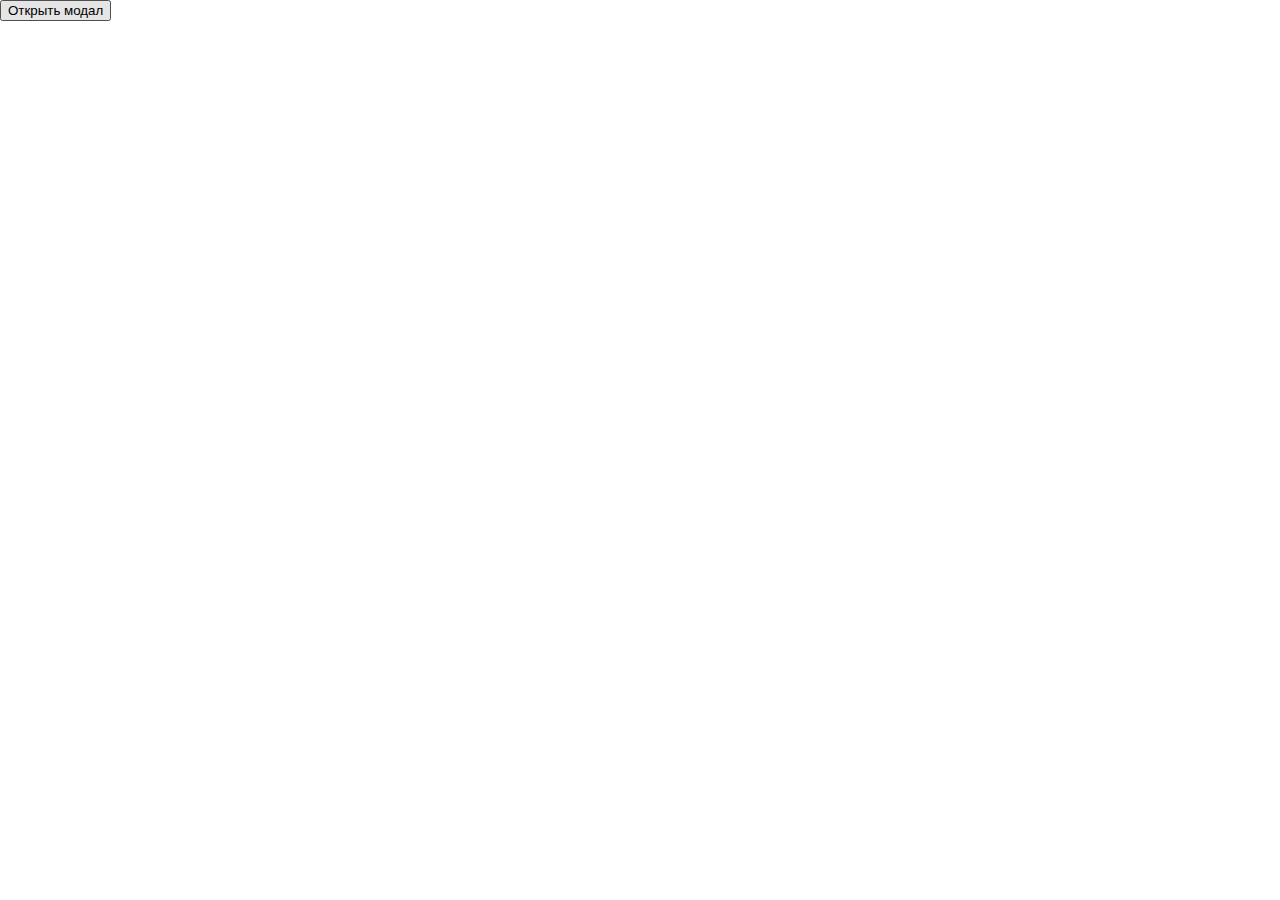
<file: landing-js/index.html>
<html lang="ru">
  <head>
    <meta charset="UTF-8" />
    <meta name="viewport" content="width=device-width, initial-scale=1.0" />
    <link rel="stylesheet" href="style.css">
    <title>ProjectList</title>
    <style>
    </style>
  </head>
  <body> 
    <button  class="openModal">Открыть модал</button>
    <div class="ModalOverlay">
    <div class="modal">
      <button class="modal-close">Закрыть</button>
    </div>
    </div>
    <script src="script.js"></script>
  </body>
</html>
</file>
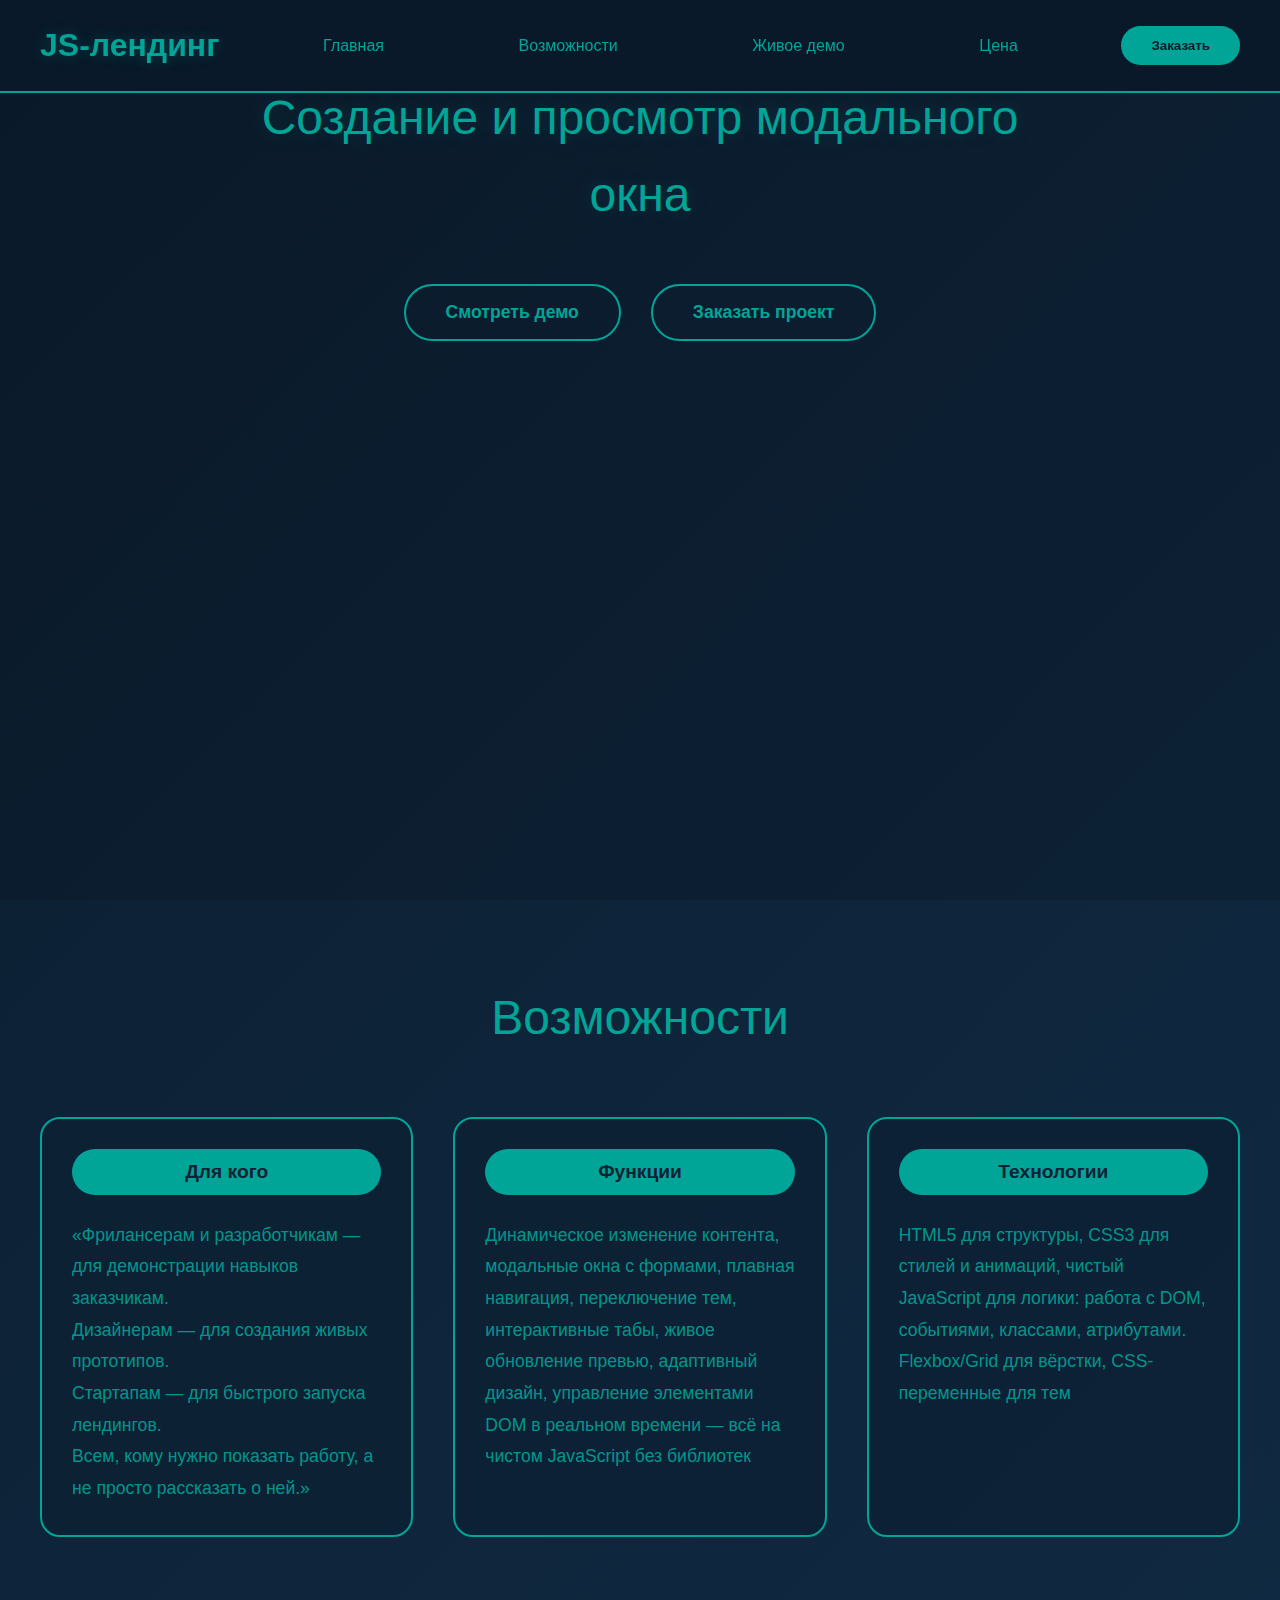
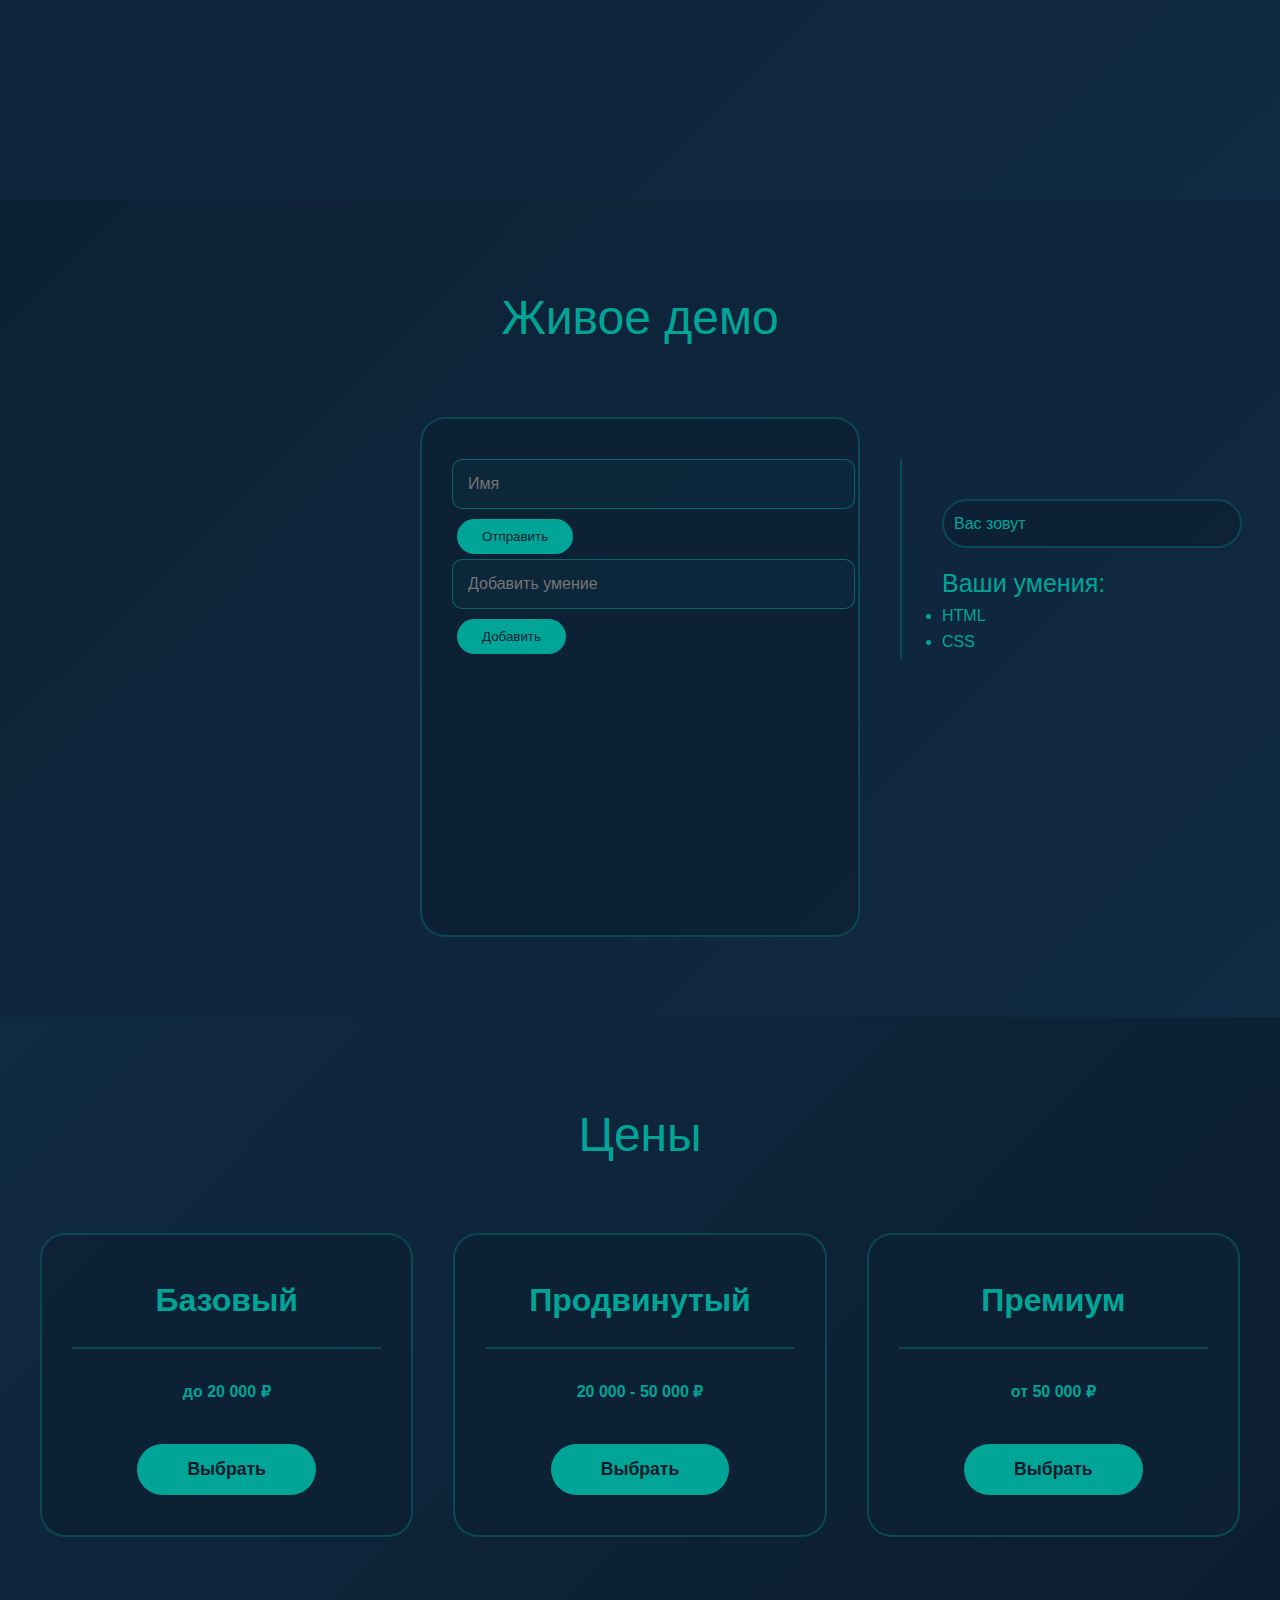
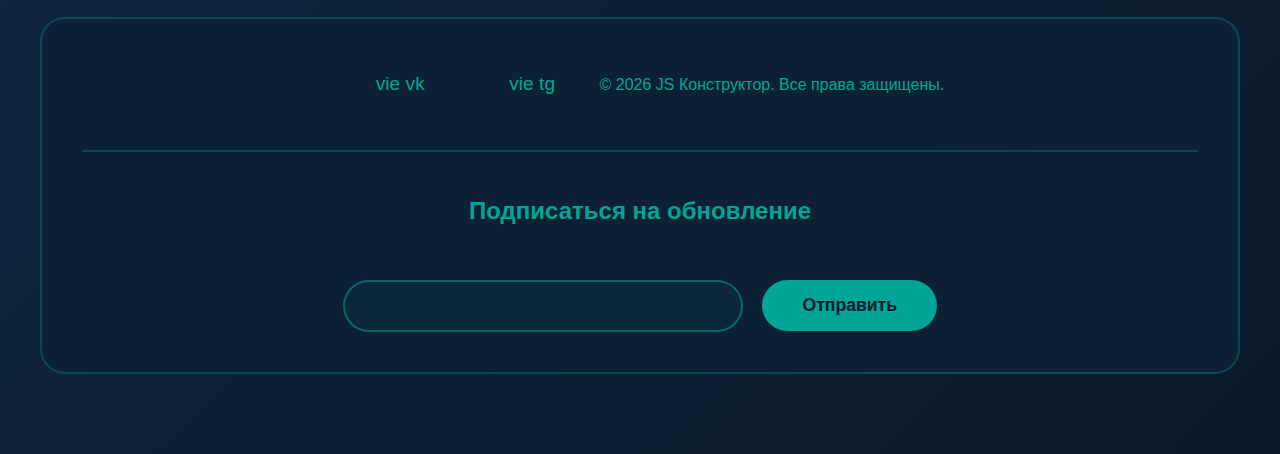
<file: Лендинг JS/index.html>
<!DOCTYPE html>
<html lang="ru">
<head>
    <meta charset="UTF-8">
    <meta name="viewport" content="width=device-width, initial-scale=1.0">
    <link rel="stylesheet" href="style.css">
    <title>ProjectList</title>
    <style>
    </style>
</head>
  <body>
     <button class="burger-menu" id="burgerMenu">☰</button>
    <div class="container" id="container">
        <div class="mainWeb">
            <div class="navig-menu">
                <header class="main-header">JS-лендинг</header>
                <a class="navigMainMenu" href="#section1">Главная</a>
                <a class="navigMainMenu" href="#section2">Возможности</a>
                <a class="navigMainMenu" href="#section3">Живое демо</a>
                <a class="navigMainMenu" href="#section4">Цена</a>
                <button class="menuBtn action-btn" data-action="">Заказать</button>
            </div>
        </div>
        <div class="web-1" id="section1">
            <div class="header-menu">
                <header>Создание и просмотр модального окна</header>
            </div>
            <div class="twoBtnMenu">
                <button class="watchDemo" id="watchDemoBtn">Смотреть демо</button>
                <button class="buyProject action-btn" id="buyProject">Заказать проект</button>
            </div>
            <div class="form_modal" id="orderModal">
                <div class="modal__overlay"></div>
                <div class="modal__content">
                    <button class="modal__close" id="closeOrderModal">×</button>
                    <header class="modal__title">Заказать проект</header>
                    <form class="order-form" id="orderForm">
                        <div class="form-group">
                            <label for="name">Имя</label>
                            <input type="text" id="orderName" name="name" required placeholder="Как к вам обращаться" class="order__name">
                        </div>
                        <div class="form-group">
                            <label for="email">Email</label>
                            <input type="email" id="orderEmail" name="email" required placeholder="example@mail.com" class="order__email">
                        </div>
                        <div class="form-group">
                            <label for="description">Описание проекта</label>
                            <textarea id="description" name="description" rows="4" placeholder="Что вы хотите сделать" class="order__info"></textarea>
                        </div>
                        <div class="form-group">
                            <label for="budget">Бюджет</label>
                            <select id="budget" name="budget" class="order_money">
                                <option value="">Выберите вариант</option>
                                <option value="до 20к">до 20 000 ₽</option>
                                <option value="20-50к">20 000 - 50 000 ₽</option>
                                <option value="50к+">от 50 000 ₽</option>
                            </select>
                        </div>
                        <button type="submit" class="order-btn--submit">Отправить заявку</button>
                    </form>
                </div>
            </div>
            <div class="modal" id="modal">
                <input type="text" placeholder="Введите имя" class="modal-input" id="modalInput">
                <button class="modalBtn" id="ModalBtn" data-add="name" data-input="modalInput" data-target="modalInfo">Отправить</button>
                <p class="modal-info" id="modalInfo">Привет, </p>
                <button class="separatelyBtn" id="FullDemoBtn">Полное демо</button>
            </div>
            <div class="fullModal" id="fullModal">
                <button class="close-modal" id="closeModal">X</button>
                <p class="fullModalHeader">FULL VERSION</p>
                <div class="modalContent">
                    <div class="modalLeft">
                        <input class="modalName" id="JSModalName" type="text" placeholder="Введите имя...">
                        <button class="BtnModalName" data-add="name" data-input="JSModalName" data-target="nameModal">Отправить</button>
                        <div class="inputSkillWrapper">
                            <input class="inputModal" type="text" placeholder="Добавить навык...">
                            <button class="BtnModalSkill" data-add="skill" data-input="inputModal" data-target="skillModal">+</button>
                        </div>
                    </div>
                    <div class="modalRight">
                        <p class="headerModal">Визитка с резюме</p>
                        <p class="nameModal">Имя</p>
                        <p class="SkillModalInfo">Навыки:</p>
                        <ul class="skillModal">
                            <li>HTML</li>
                            <li>CSS</li>
                        </ul>
                    </div>
                </div>
            </div>
        </div>
        <div class="web-2" id="section2">
            <header class="opportunities">Возможности</header>
            <div class="ThreeTab">
                <div class="forWhom">
                    <button>Для кого</button>
                    <p class="komu">«Фрилансерам и разработчикам — для демонстрации навыков заказчикам. <br> Дизайнерам — для создания живых прототипов. <br> Стартапам — для быстрого запуска лендингов. <br> Всем, кому нужно показать работу, а не просто рассказать о ней.»</p>
                </div>
                <div class="function">
                    <button>Функции</button>
                    <p class="functionInfo">Динамическое изменение контента, модальные окна с формами, плавная навигация, переключение тем, интерактивные табы, живое обновление превью, адаптивный дизайн, управление элементами DOM в реальном времени — всё на чистом JavaScript без библиотек</p>
                </div>
                <div class="technology">
                    <button>Технологии</button>
                    <p class="technologyInfo">HTML5 для структуры, CSS3 для стилей и анимаций, чистый JavaScript для логики: работа с DOM, событиями, классами, атрибутами. Flexbox/Grid для вёрстки, CSS-переменные для тем</p>
                </div>
            </div>
        </div>
        <div class="web-3" id="section3">
            <header class="headerLife">Живое демо</header>
            <div class="lifeBlock">
                <div class="leftLifeBlock">
                    <input type="text" class="lifeName" placeholder="Имя">
                    <button class="lifeNameBtn" id="lifeNameBtn">Отправить</button>
                    <input type="text" class="newSkill" placeholder="Добавить умение">
                    <button class="addSkill" data-add="skill" data-input="newSkill" data-target="listSkill">Добавить</button>
                </div>
                <div class="rightLifeBlock">
                    <p class="yourName" id="yourName">Вас зовут </p>
                    <p class="your-Skill" id="YourSkill">Ваши умения:</p>
                    <ul id="listSkill">
                        <li>HTML</li>
                        <li>CSS</li>
                    </ul>
                </div>
            </div>
        </div>
        <div class="web-4" id="section4">
            <header class="headerPrice">Цены</header>
            <div class="price">
                <div class="noob priceInfo">
                    <h1>Базовый</h1>
                    <h4>до 20 000 ₽</h4>
                    <div class="info-price">
                        <button class="priceSelect">Выбрать</button>
                    </div>
                </div>
                <div class="pro priceInfo">
                    <h1>Продвинутый</h1>
                    <h4>20 000 - 50 000 ₽</h4>
                    <div class="info-price">
                        <button class="priceSelect">Выбрать</button>
                    </div>
                </div>
                <div class="god priceInfo">
                    <h1>Премиум</h1>
                    <h4>от 50 000 ₽</h4>
                    <div class="info-price">
                        <button class="priceSelect">Выбрать</button>
                    </div>
                </div>
            </div>
            <div class="my-info">
                <a href="https://vk.com/i_always_comeback_2">vie vk</a>
                <a href="https://t.me/Msmink9191">vie tg</a>
                © 2026 JS Конструктор. Все права защищены.
                <div class="sub-info">
                    <div class="Heading-email">
                        <h2 class="sub-commit">Подписаться на обновление</h2>
                    </div>
                    <input type="email" id="lastEmail">
                    <button id="lastBtn">Отправить</button>
                </div>
            </div>
        </div>
    </div>
    <script src="script.js"></script>
  </body>
</html>
</file>
<file: landing-js/style.css>
body{
    margin: 0px;
    padding: 0px;
}
.ModalOverlay{
    position: fixed;
    top: 0 ;
left: 0 ;
width: 100%;
height: 100%;
background-color: rgba(0, 0, 0, 0.7);
z-index: 1000;

}
.modal{
    position: absolute;
    left: 50%;
    top: 50%;
    transform: translate(-50%,-50%);
    border: black solid 6px;
    padding: 90px;
    opacity: 0;
}
.modal--active{
    opacity: 1;
}
.ModalOverlay {
    opacity: 0;
    pointer-events: none;
    transition: opacity 0.3s;
}

.ModalOverlay--active {
    opacity: 1;
    pointer-events: auto;
}
</file>
<file: Лендинг JS/style.css>
* {
    margin: 0;
    padding: 0;
    box-sizing: border-box;
}
body {
    font-family: 'Segoe UI', Tahoma, Geneva, Verdana, sans-serif;
    background: #0a1929;
    color: rgb(1, 165, 151);
    line-height: 1.6;
}
.navig-menu {
    display: flex;
    justify-content: space-between;
    align-items: center;
    padding: 20px 40px;
    background: rgba(10, 25, 41, 0.95);
    border-bottom: 2px solid rgb(1, 165, 151);
    position: fixed;
    width: 100%;
    top: 0;
    z-index: 1000;
    backdrop-filter: blur(10px);
}
.main-header {
    font-size: 2rem;
    font-weight: 700;
    color: rgb(1, 165, 151);
    text-shadow: 0 0 15px rgba(1, 165, 151, 0.3);
    cursor: pointer;
}
.navigMainMenu {
    color: rgb(1, 165, 151);
    text-decoration: none;
    margin: 0 15px;
    padding: 8px 16px;
    border-radius: 20px;
    transition: all 0.3s ease;
    font-weight: 500;
}
.navigMainMenu:hover {
    background: rgba(1, 165, 151, 0.1);
    transform: translateY(-2px);
}
.menuBtn {
    background: rgb(1, 165, 151);
    color: #0a1929;
    border: none;
    padding: 12px 30px;
    border-radius: 25px;
    font-weight: 600;
    cursor: pointer;
    transition: all 0.3s ease;
}
.menuBtn:hover {
    background: rgb(2, 185, 170);
    transform: scale(1.05);
    box-shadow: 0 5px 15px rgba(1, 165, 151, 0.3);
}
.web-1 {
    min-height: 100vh;
    padding: 60px 20px;
    display: flex;
    flex-direction: column;
    align-items: center;
    background: linear-gradient(135deg, #0a1929 0%, #0d2135 100%);
}
.header-menu header {
    font-size: 3rem;
    text-align: center;
    margin-bottom: 50px;
    max-width: 800px;
    color: rgb(1, 165, 151);
    text-shadow: 0 0 20px rgba(1, 165, 151, 0.2);
    padding-top: 20px;
}
.twoBtnMenu {
    display: flex;
    gap: 30px;
    margin-bottom: 60px;
}
.form_modal{
    flex: 1;
    padding: 20px;
    background: rgba(13, 33, 53, 0.9);
    border-radius: 25px ;
    border: 2px solid rgba(1, 165, 151, 0.3);
    opacity: 0;
    display: none;
}
.form_modal.active{
    opacity: 1;
    display: block;
}
.modal__close{
    position: relative;
    bottom: 0px;
    left: 90%;
    background: rgb(1, 165, 151);
    color: #0d2135;
    border: none;
    width: 36px;
    height: 36px;
    border-radius: 50%;
    cursor: pointer;
    font-weight: bold;
    font-size: 1.2rem;
}
.modal__title{
    text-align: center;
    position: relative;
    bottom: 35px;
    margin:  0px 48px;
    font-size: 24px;
    font-weight: 500;
}
.order__name{
    width: 100%;
    padding: 15px;
    margin-bottom: 20px;
    border: 1px solid rgba(1, 165, 151, 0.5);
    border-radius: 10px;
    background: rgba(1, 165, 151, 0.05);
    color: rgb(1, 165, 151);
    font-size: 1rem;
}
.order__info{
    width: 100%;
    padding: 15px;
    margin-bottom: 10px;
    border: 1px solid rgba(1, 165, 151, 0.5);
    border-radius: 10px;
    background: rgba(1, 165, 151, 0.05);
    color: rgb(1, 165, 151);
    font-size: 1rem;
    resize: none;
}
.order__email{
   width: 100%;
    padding: 15px;
    margin-bottom: 20px;
    border: 1px solid rgba(1, 165, 151, 0.5);
    border-radius: 10px;
    background: rgba(1, 165, 151, 0.05);
    color: rgb(1, 165, 151);
    font-size: 1rem; 
}
.order_money{
width: 100%;
    padding: 15px;
    margin-bottom: 20px;
    border: 1px solid rgba(1, 165, 151, 0.5);
    border-radius: 10px 10px 0px 0px;
    background: rgba(1, 165, 151, 0.05);
    color: rgb(1, 165, 151);
    font-size: 1rem; 
    cursor: pointer;
}
.order-btn--submit{
    position: relative;
    left: 50%;
    transform: translate(-50%);
    border: 1px solid rgba(1, 165, 151, 0.5);
    border-radius: 10px;
    background: rgba(1, 165, 151, 0.05);
    color: rgb(1, 165, 151);
    padding: 8px;
    cursor: pointer;
    transition: all 0.7s ease;
}
.order-btn--submit:hover{
    background: rgb(1, 165, 151);
    color: #0a1929;
}
.watchDemo, .buyProject  {
    padding: 16px 40px;
    font-size: 1.1rem;
    border-radius: 30px;
    border: 2px solid rgb(1, 165, 151);
    background: transparent;
    color: rgb(1, 165, 151);
    cursor: pointer;
    transition: all 0.3s ease;
    font-weight: 600;
}
.watchDemo:hover, .buyProject:hover {
    background: rgb(1, 165, 151);
    color: #0a1929;
    transform: translateY(-5px);
}
.modal-project{
    flex: 1;
    min-height: 400px;
    min-width: 800px;
    max-height: 500px;
    max-width: 1000px;
    background: rgba(13, 33, 53, 0.9);
    border-radius: 25px;
    padding: 40px 30px;
    margin: 0px 200px   ;
    border: 2px solid rgba(1, 165, 151, 0.3);
    width: 50vh;
    border-right:2px solid rgba(1, 165, 151, 0.3); ;
    opacity: 0;
    visibility: hidden;
    transition: opacity 0.3s ease, visibility 0.3s ease;
}
.modal-project.active{
    opacity: 1;
    visibility: visible;
}
.input-project,
.emailProject,
.btn-project,
.big-text{
    margin-bottom: 15px;
    padding: 16px 40px;
    font-size: 1.1rem;
    border-radius: 30px;
    border: 2px solid rgb(1, 165, 151);
    background: transparent;
    color: rgb(1, 165, 151);
    cursor: pointer;
    transition: all 0.3s ease;
    font-weight: 600;
}
.btn-project{
    margin-top: 10px;
}
.btn-project:hover{
    background: rgb(1, 165, 151);
    color: #0a1929;
}
.checkbox-input{
    border-radius: 50%;
    padding: 10px;
}
.big-text{
    width: 100%;
    height: 90px;
    font-size: 12px;
}

.modal {
    background: rgba(13, 33, 53, 0.9);
    border: 2px solid rgb(1, 165, 151);
    border-radius: 20px;
    padding: 40px;
    width: 100%;
    max-width: 500px;
    margin-top: 30px;
    backdrop-filter: blur(10px);
    opacity: 0;
    visibility: hidden;
    transition: opacity 0.3s ease, visibility 0.3s ease;
}
.modal.active{
    opacity: 1;
    visibility: visible;
}
.modal-input {
    width: 100%;
    padding: 15px;
    margin-bottom: 20px;
    border: 1px solid rgba(1, 165, 151, 0.5);
    border-radius: 10px;
    background: rgba(1, 165, 151, 0.05);
    color: rgb(1, 165, 151);
    font-size: 1rem;
}
.modal-input::placeholder {
    color: rgba(1, 165, 151, 0.7);
}
.modalBtn, .separatelyBtn {
    background: rgb(1, 165, 151);
    color: #0a1929;
    border: none;
    padding: 12px 30px;
    border-radius: 25px;
    cursor: pointer;
    margin: 10px 5px;
    transition: all 0.3s ease;
    font-weight: 600;
}
.modalBtn:hover, .separatelyBtn:hover {
    background: rgb(2, 185, 170);
    transform: scale(1.05);
}
.modal-info {
    margin-top: 20px;
    font-size: 1.2rem;
    color: rgb(1, 165, 151);
    text-align: center;
}
.fullModal {
    position: fixed;
    top: 50%;
    left: 50%;
    transform: translate(-50%, -50%);
    width: 90%;
    max-width: 800px;
    background: #0d2135;
    border: 3px solid rgb(1, 165, 151);
    border-radius: 25px;
    padding: 30px;
    z-index: 1001;
    box-shadow: 0 20px 50px rgba(0, 0, 0, 0.5);
    visibility: hidden;
    opacity: 0;
    transition: opacity 0.3s ease, visibility 0.3s ease;
}
.fullModal.active{
    visibility: visible;
    opacity: 1;
}
.close-modal{
    position: absolute;
    top: 20px;
    right: 20px;
    background: rgb(1, 165, 151);
    color: #0d2135;
    border: none;
    width: 40px;
    height: 40px;
    border-radius: 50%;
    cursor: pointer;
    font-weight: bold;
    font-size: 1.2rem;
}
.fullModalHeader {
    text-align: center;
    font-size: 2rem;
    margin-bottom: 30px;
    color: rgb(1, 165, 151);
}
.modalContent {
    display: flex;
    gap: 40px;
    flex-wrap: wrap;
}
.modalLeft, .modalRight {
    flex: 1;
    min-width: 300px;
}
.modalName, .inputModal {
    width: 100%;
    padding: 12px;
    margin: 10px 0;
    border: 1px solid rgba(1, 165, 151, 0.5);
    border-radius: 10px;
    background: rgba(1, 165, 151, 0.05);
    color: rgb(1, 165, 151);
}
.BtnModalName, .BtnModalSkill, .darkWhite {
    background: rgb(1, 165, 151);
    color: #0d2135;
    border: none;
    padding: 10px 25px;
    border-radius: 20px;
    margin: 5px;
    cursor: pointer;
    transition: all 0.3s ease;
}

.headerModal {
    font-size: 1.8rem;
    margin-bottom: 20px;
    color: rgb(1, 165, 151);
}
.nameModal, .SkillModalInfo {
    margin: 15px 0;
    font-size: 1.2rem;
}
.skillModal {
    list-style: none;
}
.skillModal li {
    padding: 10px;
    margin: 5px 0;
    background: rgba(1, 165, 151, 0.1);
    border-radius: 10px;
    border-left: 3px solid rgb(1, 165, 151);
}
.web-2 {
    min-height: 100vh;
    padding: 80px 20px;
    background: linear-gradient(135deg, #0d2135 0%, #102a43 100%);
}
.opportunities {
    font-size: 3rem;
    text-align: center;
    margin-bottom: 60px;
    color: rgb(1, 165, 151);
}
.ThreeTab {
    display: flex;
    justify-content: center;
    gap: 40px;
    flex-wrap: wrap;
    max-width: 1200px;
    margin: 0 auto;
}
.forWhom, .function, .technology {
    flex: 1;
    min-width: 300px;
    background: rgba(13, 33, 53, 0.9);
    border: 2px solid rgb(1, 165, 151);
    border-radius: 20px;
    padding: 30px;
    transition: all 0.3s ease;
}
.forWhom:hover, .function:hover, .technology:hover {
    transform: translateY(-10px);
    box-shadow: 0 15px 30px rgba(1, 165, 151, 0.1);
}
.forWhom button, .function button, .technology button {
    background: rgb(1, 165, 151);
    color: #0d2135;
    border: none;
    padding: 12px 30px;
    border-radius: 25px;
    font-size: 1.2rem;
    font-weight: 600;
    margin-bottom: 25px;
    width: 100%;
    cursor: pointer;
}
.komu, .functionInfo, .technologyInfo {
    color: rgba(1, 165, 151, 0.9);
    line-height: 1.8;
    font-size: 1.1rem;
}
.web-3{
    padding: 80px 20px;
    height: 100%;
    background: linear-gradient(135deg, #0d2135 0%, #102a43 100%);
}
.headerLife{
    font-size: 3rem;
    text-align: center;
    margin-bottom: 60px;
    color: rgb(1, 165, 151);
}
.lifeBlock{
    flex: 1;
    min-width: 300px;
    background: rgba(13, 33, 53, 0.9);
    border-radius: 25px;
    padding: 40px 30px;
    margin: 0px 400px   ;
    border: 2px solid rgba(1, 165, 151, 0.3);
}
.leftLifeBlock{
    width: 50vh;
    border-right:2px solid rgba(1, 165, 151, 0.3); ;
}
.rightLifeBlock{
    position: relative;
    width: 50vh;
    left: 50vh;
    bottom: 200px;
    padding: 40px;    
}
.yourName{
    flex: 1;
    min-width: 60px;
    max-width: 300px;
    background: rgba(13, 33, 53, 0.9);
    border-radius: 25px;
    padding: 10px 10px;
    border: 2px solid rgba(1, 165, 151, 0.3);
    margin-bottom: 15px;
}
.lifeName,
.newSkill{
      width: 90%;
    padding: 15px;
    margin-bottom: 5px;
    border: 1px solid rgba(1, 165, 151, 0.5);
    border-radius: 10px;
    background: rgba(1, 165, 151, 0.05);
    color: rgb(1, 165, 151);
    font-size: 1rem;  
}
.lifeNameBtn,
.addSkill{
    background: rgb(1, 165, 151);
    color: #0d2135;
    border: none;
    padding: 10px 25px;
    border-radius: 20px;
    margin: 5px;
    cursor: pointer;
    transition: all 0.3s ease;
}
.your-Skill{
    font-size: 25px;
    font-weight: 500;
}


.web-4 {
    padding: 80px 20px;
    background: linear-gradient(135deg, #102a43 0%, #0a1929 100%);
}
h4{
    text-align: center;
}
.headerPrice {
    font-size: 3rem;
    text-align: center;
    margin-bottom: 60px;
    color: rgb(1, 165, 151);
}
.price {
    display: flex;
    justify-content: center;
    gap: 40px;
    flex-wrap: wrap;
    max-width: 1200px;
    margin: 0 auto 80px;
}

.noob, .pro, .god {
    flex: 1;
    min-width: 300px;
    background: rgba(13, 33, 53, 0.9);
    border-radius: 25px;
    padding: 40px 30px;
    border: 2px solid rgba(1, 165, 151, 0.3);
    transition: all 0.3s ease;
}
.noob.selected, .pro.selected, .god.selected{
    border: 2px solid #4CAF50;
  background: #f9fff9;
  transform: scale(1.02);
  box-shadow: 0 5px 15px rgba(0,0,0,0.1);
}
.noob:hover, .pro:hover, .god:hover {
    border-color: rgb(1, 165, 151);
    transform: translateY(-15px);
}
.noob h1, .pro h1, .god h1 {
    text-align: center;
    font-size: 2rem;
    margin-bottom: 30px;
    color: rgb(1, 165, 151);
    padding-bottom: 20px;
    border-bottom: 2px solid rgba(1, 165, 151, 0.3);
}
.priceSelect {
    background: rgb(1, 165, 151);
    color: #0a1929;
    border: none;
    padding: 15px 50px;
    border-radius: 30px;
    font-size: 1.1rem;
    font-weight: 600;
    cursor: pointer;
    display: block;
    margin: 40px auto 0;
    transition: all 0.3s ease;
}
.priceSelect:hover {
    background: rgb(2, 185, 170);
    transform: scale(1.1);
    box-shadow: 0 10px 25px rgba(1, 165, 151, 0.3);
}
.priceSelect.selected {
  background: #388E3C;
  content: "✓ Выбрано";
}

.my-info {
    max-width: 1200px;
    margin: 0 auto;
    padding: 40px;
    background: rgba(13, 33, 53, 0.9);
    border-radius: 25px;
    border: 2px solid rgba(1, 165, 151, 0.3);
    text-align: center;
}
.my-info a {
    color: rgb(1, 165, 151);
    text-decoration: none;
    margin: 0 20px;
    font-size: 1.2rem;
    padding: 10px 20px;
    border-radius: 20px;
    transition: all 0.3s ease;
    display: inline-block;
}
.my-info a:hover {
    background: rgba(1, 165, 151, 0.1);
    transform: translateY(-5px);
}
.my-info > .copyright {
    display: block;
    margin: 30px 0;
    color: rgba(1, 165, 151, 0.7);
    font-size: 1rem;
}
.sub-info {
    margin-top: 40px;
    padding-top: 40px;
    border-top: 2px solid rgba(1, 165, 151, 0.3);
}
.sub-commit {
    color: rgb(1, 165, 151);
    margin-bottom: 30px;
    font-size: 1.5rem;
}
.sub-info input[type="email"] {
    width: 100%;
    max-width: 400px;
    padding: 15px 25px;
    border: 2px solid rgba(1, 165, 151, 0.5);
    border-radius: 30px;
    background: rgba(1, 165, 151, 0.05);
    color: rgb(1, 165, 151);
    font-size: 1rem;
    margin-right: 15px;
}
.sub-info input[type="email"]::placeholder {
    color: rgba(1, 165, 151, 0.7);
}
.sub-info button {
    background: rgb(1, 165, 151);
    color: #0a1929;
    border: none;
    padding: 15px 40px;
    border-radius: 30px;
    font-size: 1.1rem;
    font-weight: 600;
    cursor: pointer;
    transition: all 0.3s ease;
    margin-top: 20px;
}
.sub-info button:hover {
    background: rgb(2, 185, 170);
    transform: scale(1.05);
}
@media (max-width: 768px) {
    .navig-menu {
        flex-direction: column;
        gap: 15px;
        padding: 15px;
    }
    
    .header-menu header {
        font-size: 2rem;
    }
    
    .twoBtnMenu {
        flex-direction: column;
        gap: 15px;
    }
    
    .ThreeTab {
        flex-direction: column;
        align-items: center;
    }
    
    .price {
        flex-direction: column;
        align-items: center;
    }
    
    .modalContent {
        flex-direction: column;
    }
    
    .navigMainMenu {
        margin: 5px;
    }
}
.burger-menu { display: none; }
        @media (max-width: 768px) {
            .burger-menu {
                display: block;
                position: fixed;
                top: 20px;
                right: 20px;
                z-index: 1001;
                background: rgb(1, 165, 151);
                color: #0a1929;
                border: none;
                width: 50px;
                height: 50px;
                border-radius: 10px;
                font-size: 28px;
                cursor: pointer;
            }
            .navig-menu {
                flex-direction: column;
                padding: 80px 20px 20px;
                align-items: flex-start;
                transform: translateX(-100%);
                transition: transform 0.3s ease;
                height: 100vh;
                overflow-y: auto;
                backdrop-filter: blur(20px);
            }
            .navig-menu.active {
                transform: translateX(0);
            }
            .navigMainMenu {
                display: block;
                margin: 10px 0;
                padding: 15px;
                width: 100%;
                text-align: left;
            }
            .main-header {
                position: absolute;
                top: 20px;
                left: 50%;
                transform: translateX(-50%);
                font-size: 1.8rem;
                width: 100%;
                text-align: center;
            }
            .menuBtn {
                margin-top: 20px;
                width: 100%;
                order: 3;
            }
            .header-menu header {
                font-size: 2rem;
                padding: 0 10px;
                line-height: 1.3;
            }
            .twoBtnMenu {
                flex-direction: column;
                width: 100%;
                max-width: 300px;
            }
            .watchDemo, .buyProject {
                width: 100%;
            }
            .modal {
                max-width: 90%;
                padding: 20px;
            }
            .ThreeTab {
                flex-direction: column;
                gap: 20px;
                padding: 0 10px;
            }
            .forWhom, .function, .technology {
                min-width: 100%;
            }
            .lifeBlock {
                margin: 0 20px;
                padding: 20px;
                flex-direction: column;
            }
            .leftLifeBlock {
                width: 100%;
                border-right: none;
                border-bottom: 2px solid rgba(1, 165, 151, 0.3);
                padding-bottom: 30px;
                margin-bottom: 30px;
            }
            .rightLifeBlock {
                position: static;
                width: 100%;
                left: 0;
                bottom: 0;
                padding: 0;
            }
            #listSkill {
                display: flex;
                flex-wrap: wrap;
                gap: 10px;
                margin-top: 15px;
            }
            #listSkill li {
                flex-shrink: 0;
                max-width: 100%;
                word-break: break-word;
                white-space: normal;
            }
            .price {
                flex-direction: column;
                gap: 20px;
                padding: 0 10px;
            }
            .noob, .pro, .god {
                min-width: 100%;
            }
            .modalContent {
                flex-direction: column;
                gap: 20px;
            }
            .modalLeft, .modalRight {
                min-width: 100%;
            }
            .fullModal {
                width: 95%;
                padding: 20px;
                max-height: 90vh;
                overflow-y: auto;
            }
            .form_modal {
                max-width: 95%;
                margin: 20px auto;
                padding: 20px;
            }
            .modal__close {
                left: 85%;
            }
        }
        @media (max-width: 480px) {
            .header-menu header {
                font-size: 1.7rem;
            }
            .opportunities, .headerLife, .headerPrice {
                font-size: 2.2rem;
            }
            .burger-menu {
                width: 45px;
                height: 45px;
                font-size: 24px;
            }
            .navig-menu {
                padding: 70px 15px 15px;
            }
            .main-header {
                font-size: 1.5rem;
            }
        }
</file>
